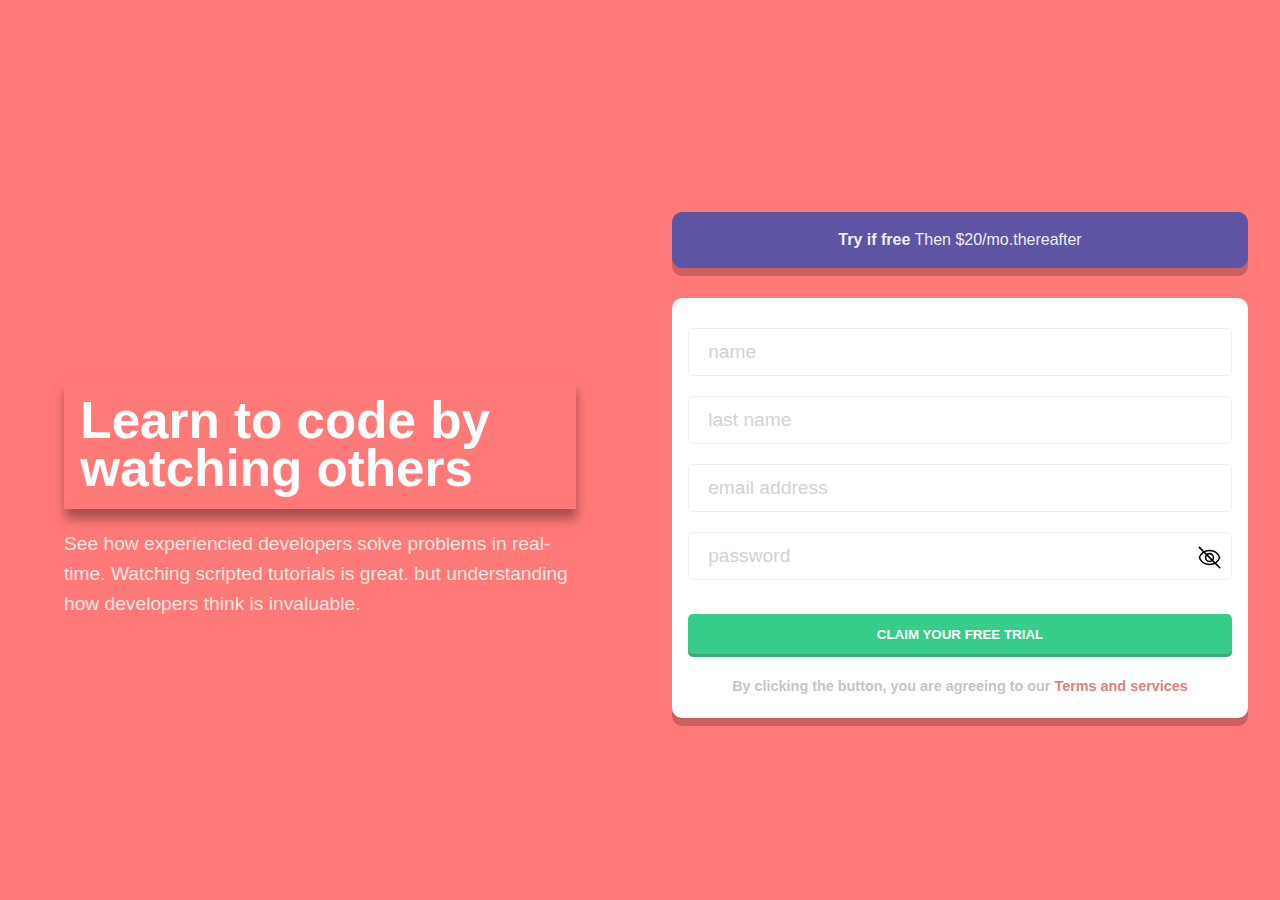
<file: index.html>
<!DOCTYPE html>
<html lang="en">
<head>
    <meta charset="UTF-8">
    <meta http-equiv="X-UA-Compatible" content="IE=edge">
    <meta name="viewport" content="width=device-width, initial-scale=1.0">
    <link rel="stylesheet" href="style.css">
    <title>Document</title>
</head>
<body>
    <main>
        <section class="message-container">
            <h1 class="typewriter">Learn to code by watching others</h1>
            <p> See how experiencied developers solve problems in real-time.
                Watching scripted tutorials is great. but understanding 
                how developers think is invaluable.
            </p>
        </section>
        <section class="form-container">
            <div class="ad">
                <a href="#"><p><span>Try if free</span> Then $20/mo.thereafter</p></a>
            </div>
            <div class="form">
                <form action="" id="form">
                    <input type="text" placeholder="name" required class="name">
                    <input type="text" placeholder="last name" required class="name">
                    <input type="email" placeholder="email address" required class="email">
                    <input type="password" placeholder="password" required class="password">
                    <div class="showHide hide"></div>
                    <span class="password-tip"></span>
                </form>
                <button type="submit" href="#" class="trial-btn">CLAIM YOUR FREE TRIAL</button>
                <span class="terms">By clicking the button, you are agreeing to our <b>Terms and services</b></span>
            </div>
        </section>
    </main>
</body>
<script src="form_validation.js"></script>
</html>
</file>
<file: style.css>
* {
    margin: 0;
    padding: 0;
    box-sizing: border-box;
    font-family: 'Poppins', sans-serif;    
}

@import url('https://fonts.googleapis.com/css2?family=Poppins:wght@200&display=swap');


body {

    background: #ff7978;
}

.align-center {
    display: flex;
    justify-content: center;
    align-items: center; 
}

.message-container {
    color: white;
    text-align: center;
    padding-top: 5rem;
}

.message-container br {
    display: none;

}

.message-container h1 {
    font-size: 2.2rem;
    margin-bottom: 30px;
    border: 1px solid #ff7c7c;
}

.message-container p {
    font-size: 1.2rem;
    padding: 0 30px;
    line-height: 32px;
    color: #fce5e4;
    text-align: center;
}

.ad {
    display: flex;
    justify-content: center;
    align-items: center;
    background: #5d54a3;
    width: 90%;
    height: 6rem;
    margin: 40px auto;
    border-radius: 10px;    
    box-shadow: 0px 8px 0px rgba(0, 0, 0, .2);
}

.ad a {
    text-decoration: none;
    color: #eeeeee;
    margin: 0 auto;
    text-align: center;
}

.ad span {
    font-weight: bolder;
}

.form {
    display: flex;
    flex-direction: column;
    align-items: center;
    background: white;
    width: 90%;
    margin: 0 auto;
    border-radius: 10px;
    box-shadow: 0px 8px 0px rgba(0, 0, 0, .2);
    margin-bottom: 6rem;
    padding: 30px 1em 0 1em; 
}

.form input {
    display: inline-block;
    height: 3.5rem;
    width: 100%;
    margin-bottom: 20px ;
    border: 1px solid #eeeeee;
    border-radius: 5px;
    outline: none;
    padding: 0 1em;
    font-weight: 300;
    font-size: 1.2em;
    color: rgb(192, 191, 191);   
}



input::placeholder {
    color: rgb(211, 209, 209);
    font-weight: 300;
}

.form input.wrong {
    border: 1px solid red;
    transition: .8s;
}

.form input.correct {
    border: 1px solid #37cc8a;
    transition: .8s;
}

input.password {
    margin-bottom: 0;
    padding: 0 2.5em 0 1em;

}


.form button {
    color: white;
    background: #37cc8a;
    height: 3em;
    width: 90%;
    padding: .2em;
    display: flex;
    align-items: center;
    justify-content: center;
    text-decoration: none;
    font-weight: 600;
    border-radius: 5px;
    box-shadow: 0px 3px 0px #3aa97e;
    transition: 1s;
    outline: none;
    border: none;
    cursor: pointer;
    margin: 0 auto;
}

.form a:hover {
    transition: 1s;
    background: #2fb177;
    
}


.form .terms {
    text-align: center;
    color: #c5c4cb;
    font-size: 1.1em;
    font-weight: 700;
    margin: 20px auto;
    cursor: pointer;
    line-height: 1.5rem;
}

.form-container b {
    color: #dc8283;
}


.msg > img {
    margin-right: 6px;
}

.password-tip {
    display: block;
    width: 100%;
    height: 1em;
    color: #ff7978;
    border-radius: 4px;
    margin: 0.7em 0;
    transition: all 0.8s ease-in;
    font-size: .9em;
}

.label {
    color: #f8d71d;
}

.showHide {
    width: 1.6rem;
    height: 1.6rem;
    position: absolute;
    right: 3em;
    cursor: pointer;
    margin-top: -40px;
    
}

.hide {
    background: url("./imgs/hidepass.svg") no-repeat;
}

.show {
    background: url("./imgs/showpass.svg") no-repeat;
}

@media screen and (min-width: 640px) {
    .showHide {
        right: 3.6em;
        margin-top: -40px;
        
    }

}

@media screen and (min-width: 992px) {
    main {
        height: 100vh;
        display: grid;
        grid-template-columns: 1fr 1fr;
        align-items: center;
        justify-content: center;
    }

    .menssage-container {
        padding: 0;
    }
    
    .message-container h1 {
        margin-bottom: 20px;
        text-align: left;
        width: 80%;
        margin: 20px auto;
        font-size: 3.2rem;
        line-height: 3rem;
        position: relative;
        box-shadow:  #ac4f4f 1px 10px 10px 0px;
        padding: .3em;
        animation: topToOrigin 1s steps(70);
    }

    @keyframes topToOrigin { 
        from {
            top:-500px;
        }

        to {
            top: 0;
            transition: steps(80) 1s;
        }

    } 

    .message-container p {
        line-height: 30px;
        text-align: center;
        padding: 0;
        width: 80%;
        margin: 0 auto;
        text-align: left;
        font-size: 1.2rem;
        animation: steps(50) 1s visibility;
    }

    .message-container br {
        display: block;
    
    }

    .ad {
        height: 3.5rem;
        box-shadow: 0px 8px 0px rgba(0, 0, 0, .2);
        margin: 30px auto;
        animation: steps(50) 1s visibility;        
        position: relative;
    }

    @keyframes rightToOrigin {
        from {
            right: -500px;
        }

        to {
            right: 0;
        }
    }

    .form {
        margin-bottom: 0;
        animation: steps(50) 1s visibility;
    }

    @keyframes visibility {
        from {
            opacity: 0;
        }

        to {
            opacity: 100%;
        }
    }

    .form input {
        width: 100%;
        height: 3rem;
    }
    
    
    .form button {
        width: 100%;
        height: 3em;
    }

    .form .terms {
        font-size: .9em;
    }

    .showHide {
        right: 3.6em;
        margin-top: -35px;
        
    }

  
}

@media screen and (min-width: 768px) and (max-width: 991px) {
    body {
        height: 100vh;
        display: flex;
        align-items: center;
    }

    .forms input {
        width: 100%;
    }

    .showHide {
        right: 4em;
        margin-top: -40px;
        
    }
   
}

#text-input {
    padding: .8em;
    outline: none;
}
</file>
